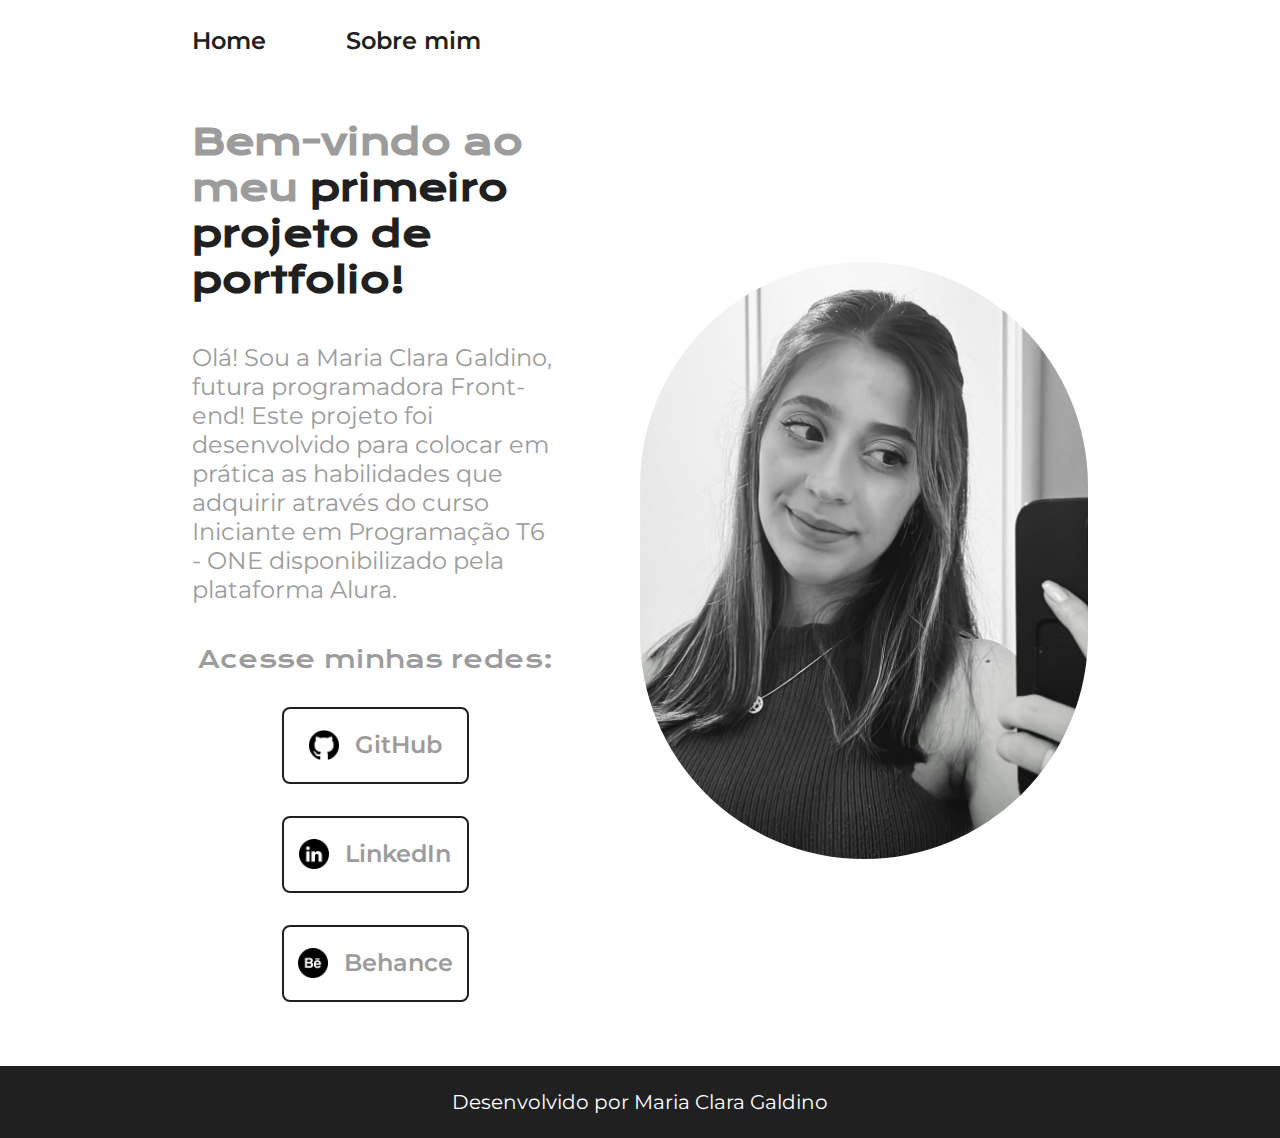
<file: index.html>
<!DOCTYPE html>
<html lang="pt-br">

<head>
    <meta charset="UTF-8">
    <meta http-equiv="X-UA-Compatible" content="IE=edge">
    <meta name="viewport" content="width=device-width, initial-scale=1.0">
    <title>Portfolio_Maria</title>
    <link rel="stylesheet" href="./styles/style.css">
</head>

<body>
    <header class="cabecalho">
        <nav class="cabecalho__menu">
            <a class="cabecalho__menu__link" href="index.html">Home</a>
            <a class="cabecalho__menu__link" href="about.html">Sobre mim</a>
        </nav>
    </header>

    <main class="apresentacao">
        <section class="apresentacao__conteudo">
            
            <h1 class="apresentacao__conteudo__titulo">Bem-vindo ao meu 
                <strong class="titulo-destaque"> primeiro projeto de portfolio!
                </strong>
            </h1>

            <p class="apresentacao__conteudo__texto"> Olá! Sou a Maria Clara Galdino, futura programadora Front-end! Este projeto foi desenvolvido para colocar em prática as habilidades que adquirir através do curso Iniciante em Programação T6 - ONE disponibilizado pela plataforma Alura.
            </p>

            <div class="apresentacao__links">

                <h2 class="apresentacao__links__subtitulo">Acesse minhas redes:</h2>
                
                <a class="apresentacao__links__navegacao" href="https://github.com/mariaclaragaldino">
                    <img src="./assets/github_preto.png">GitHub 
                </a>
                <a class="apresentacao__links__navegacao" href="https://linkedin.com/in/maria-clara-galdino">
                     <img src="./assets/linkedin_black.png">LinkedIn
                </a>
                <a class="apresentacao__links__navegacao" href="https://www.behance.net/mariacgaldino1">
                   <img src="./assets/behance_preto.png">Behance 
                </a>
                
            </div>

        </section>

        <img class="apresentacao__imagem" src="./assets/imagem_maria_pretoEbranca.jpg" alt="Foto da Maria Clara">
        
    </main>
    <footer class="rodape">
        <p>Desenvolvido por Maria Clara Galdino</p>
    </footer>
</body>

</html>
</file>
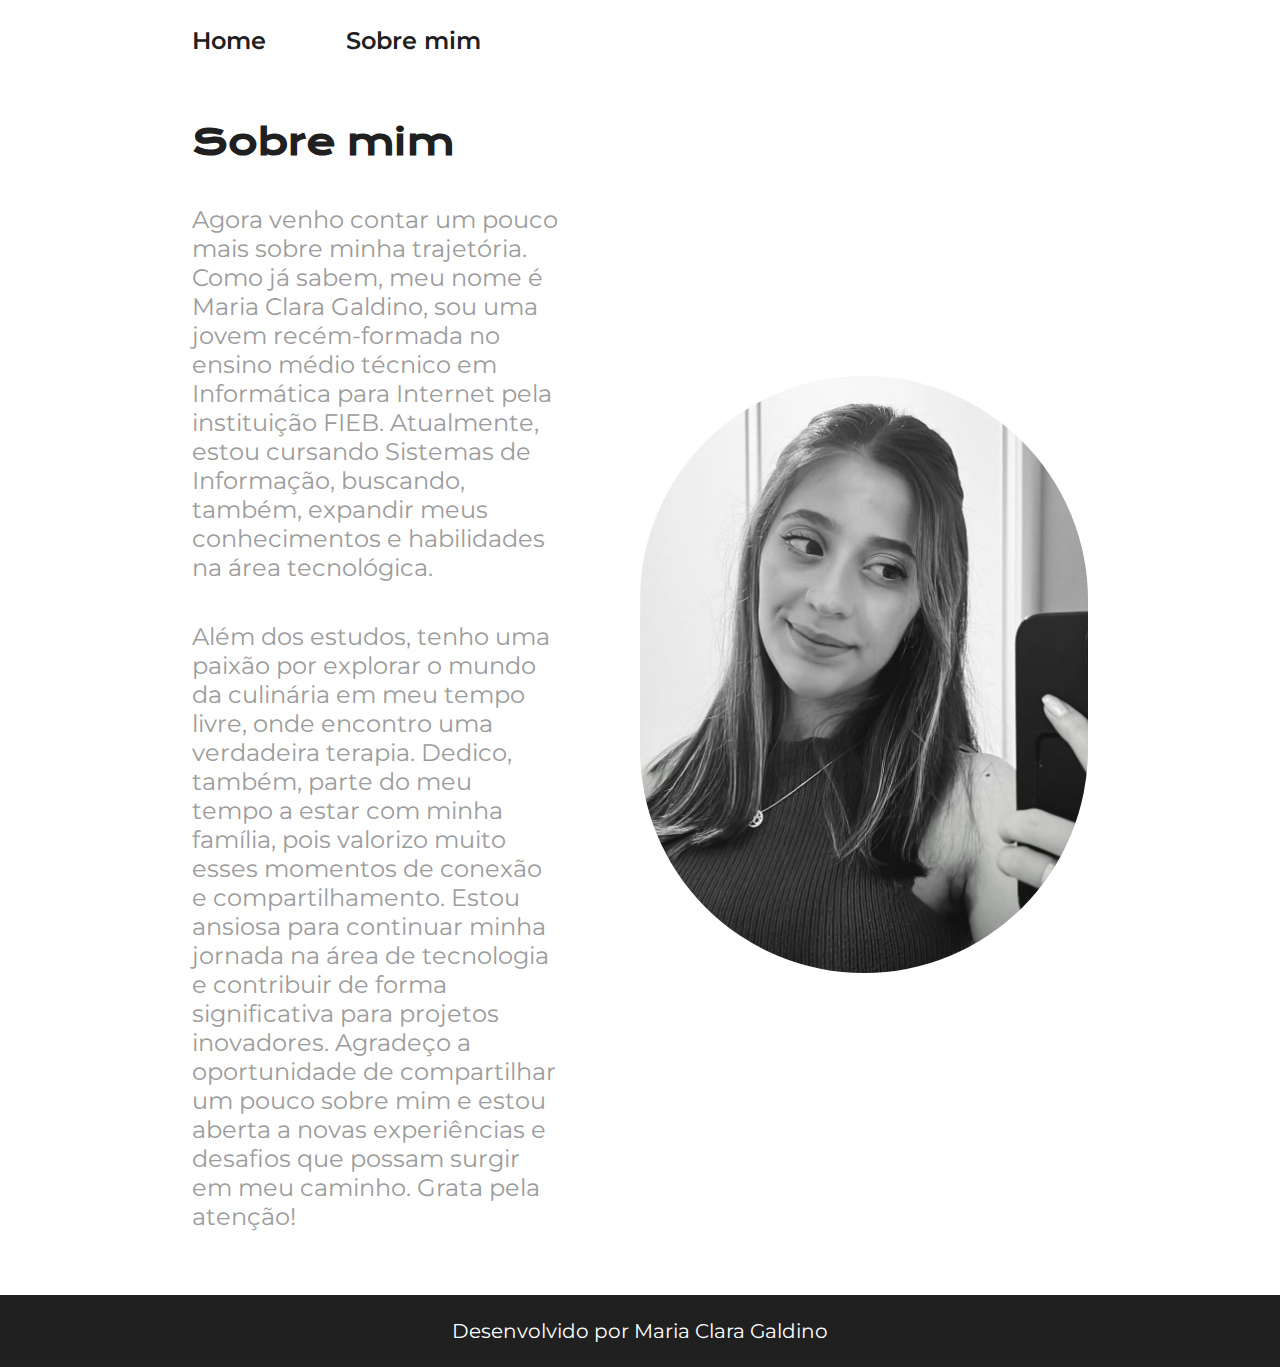
<file: about.html>
<!DOCTYPE html>
<html lang="pt-br">
<head>
    <meta charset="UTF-8">
    <meta http-equiv="X-UA-Compatible" content="IE=edge">
    <meta name="viewport" content="width=device-width, initial-scale=1.0">
    <title>Sobre mim</title>
    <link rel="stylesheet" href="./styles/style.css">
</head>
<body>

    <header class="cabecalho">
        <nav class="cabecalho__menu">
            <a class="cabecalho__menu__link" href="index.html">Home</a>
            <a class="cabecalho__menu__link" href="about.html">Sobre mim</a>
        </nav>
    </header>

    <main class="apresentacao">
        <section class="apresentacao__conteudo">
        <h1 class="apresentacao__conteudo__titulo2">Sobre mim</h2>
        <p class="apresentacao__conteudo__texto"> Agora venho contar um pouco mais sobre minha trajetória. Como já sabem, meu nome é Maria Clara Galdino, sou uma jovem recém-formada no ensino médio técnico em Informática para Internet pela instituição FIEB. Atualmente, estou cursando Sistemas de Informação, buscando, também, expandir meus conhecimentos e habilidades na área tecnológica.</p>

        <p class="apresentacao__conteudo__texto">Além dos estudos, tenho uma paixão por explorar o mundo da culinária em meu tempo livre, onde encontro uma verdadeira terapia. Dedico, também, parte do meu tempo a estar com minha família, pois valorizo muito esses momentos de conexão e compartilhamento. Estou ansiosa para continuar minha jornada na área de tecnologia e contribuir de forma significativa para projetos inovadores. Agradeço a oportunidade de compartilhar um pouco sobre mim e estou aberta a novas experiências e desafios que possam surgir em meu caminho. Grata pela atenção!</p>

        </section>
        <img class="apresentacao__imagem" src="./assets/imagem_maria_pretoEbranca.jpg" alt="Uma foto de rosto da minha (Maria Clara Galdino)">
    </main>

    <footer class="rodape">
        <p>Desenvolvido por Maria Clara Galdino</p>
    </footer>
</body>
</html>
</file>
<file: styles/style.css>
@import url('https://fonts.googleapis.com/css2?family=Krona+One&family=Montserrat:wght@400;600&display=swap');

:root {
    --cor-primaria: #FFFFFF;
    --cor-secundaria:#9c9c9c; 
    --cor-terciaria: #202020; 
    --cor-houver:#dfdfdf;
    
    --fonte-principal: 'Krona One', sans-serif;
    --fonte-secundaria: 'Montserrat','sans-serif';
}

*{
    margin: 0;
    padding: 0;
}

body{
    box-sizing: border-box;
    background-color: var(--cor-primaria);
    color: var(--cor-secundaria);
}

.cabecalho{
    padding: 2% 0% 0% 15%;
}

.cabecalho__menu{
    display: flex;
    gap: 80px;
}

.cabecalho__menu__link{
    font-family: var(--fonte-secundaria);
    font-size: 1.5rem;
    font-weight: 600;
    color: var(--cor-terciaria);
    text-decoration: none;
}

.titulo-destaque{
    color: var(--cor-terciaria);
}

.apresentacao{
    padding: 5% 15%;
    display: flex;
    align-items: center;
    justify-content: space-between;
    gap: 82px;
}
.apresentacao__conteudo{
    width: 50%;
    display: flex;
    flex-direction: column;
    gap: 40px;
}

.apresentacao__conteudo__titulo{
    font-size: 2.25rem ;
    font-family: var(--fonte-principal);
}

.apresentacao__conteudo__titulo2{
    font-size: 2.25rem;
    font-family: var(--fonte-principal);
    color: var(--cor-terciaria);
}

.apresentacao__conteudo__texto{
    font-size: 1.5rem;
    font-family: var(--fonte-secundaria);
    font-weight: 400;
}

.apresentacao__links{
    display: flex;
    flex-direction: column;
    justify-content: space-between;
    align-items: center;
    gap: 32px;
}

.apresentacao__links__subtitulo{
    font-family: var(--fonte-principal);
    font-weight: 400;
    font-size: 1.5rem;
}

.apresentacao__links__navegacao{
    display: flex;
    justify-content: center;
    gap: 16px;
    border: 2px solid var(--cor-terciaria);
    width: 50%;
    text-align: center;
    border-radius: 8px;
    font-size: 1.5rem;
    font-weight: 600;
    padding: 21.5px 0;
    text-decoration: none;
    color: var(--cor-secundaria);
    font-family: var(--fonte-secundaria);
}

.apresentacao__links__navegacao img { width: 30px; } 

.apresentacao__links__navegacao:hover {
    background-color: var(--cor-houver);
}

.apresentacao__imagem{
width: 50%;
display: flex;
border-radius:500px;
}

.rodape {
    padding: 24px;
    color: var(--cor-primaria);
    background-color:var(--cor-terciaria);
    text-align: center;
    font-family: var(--fonte-secundaria);
    font-size: 1.25rem;
    font-weight: 400;
}

@media (max-width: 1200px){

    .cabecalho{
        padding: 10%;
    }

    .cabecalho__menu{
        justify-content: center;
    }

    .apresentacao{
        flex-direction: column-reverse;
        padding-right: 5%;
        padding-left: 10%;
    }

    .apresentacao__conteudo{
        width: auto;
    }

    .apresentacao__conteudo__titulo{
        font-size: xx-large;
    }

    .apresentacao__links__navegacao{
        font-size: medium;
    }

    .apresentacao__links__navegacao img{
        width: 22px;
        height: 22px;
    }

    .apresentacao__imagem{
        width: 50%;
        height: 50%;
    }
};
</file>
